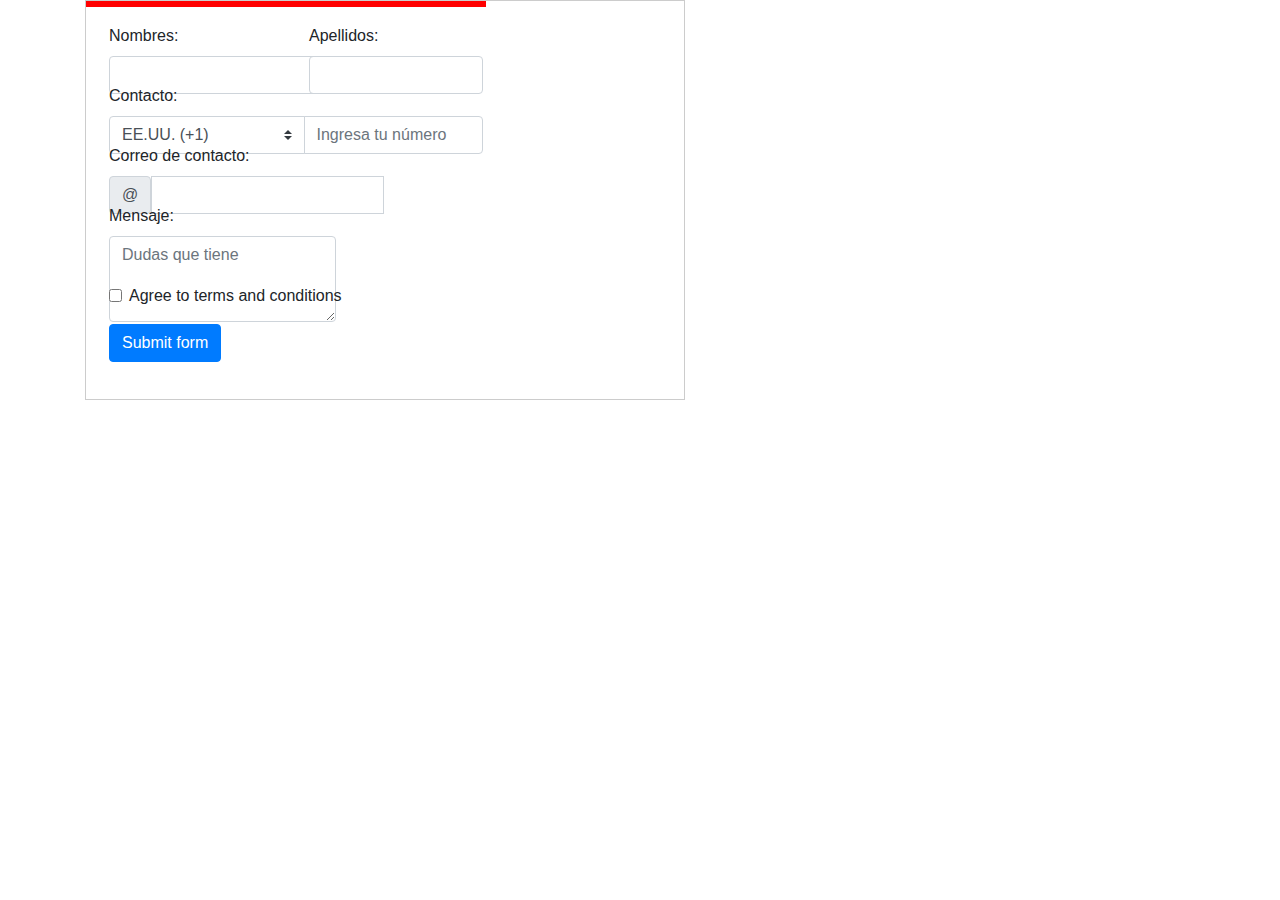
<file: prueba/index.html>
<!DOCTYPE html>
<html lang="es">
<head>
    <meta charset="UTF-8">
    <meta name="viewport" content="width=device-width, initial-scale=1.0">
    <title>Formulario Fijo</title>
    <link href="https://stackpath.bootstrapcdn.com/bootstrap/4.5.2/css/bootstrap.min.css" rel="stylesheet">
    <style>
        .custom-container {
            position: relative; /* Contenedor relativo */
            width: 600px; /* Ancho completo */
            height: 400px; /* Altura fija para el contenedor */
            border: 1px solid #ccc; /* Borde para visualizar el contenedor */
            padding: 20px; /* Espaciado interno */
            overflow: hidden; /* Evita que el contenido se desborde */
        }
        .fixed-container {
            position: absolute; /* Elementos fijos */
            top: 0; /* Posición desde la parte superior */
            left: 0; /* Posición desde la izquierda */
            width: 400px; /* Ancho completo */
            border: red solid;
        }
        .form-group {
            position: absolute; /* Elementos fijos */
        }
        .nombres {
            top: 20px; /* Ajusta la posición vertical */
            left: 20px; /* Ajusta la posición horizontal */
        }
        .apellidos {
            top: 20px; /* Ajusta la posición vertical */
            left: 220px; /* Ajusta la posición horizontal */
            margin-left:;
        }
        .contacto {
            top: 80px; /* Ajusta la posición vertical */
            left: 20px; /* Ajusta la posición horizontal */
        }
        .correo {
            top: 140px; /* Ajusta la posición vertical */
            left: 20px; /* Ajusta la posición horizontal */
        }
        .mensajes {
            top: 200px; /* Ajusta la posición vertical */
            left: 20px; /* Ajusta la posición horizontal */
        }
        .checkbox {
            top: 280px; /* Ajusta la posición vertical */
            left: 20px; /* Ajusta la posición horizontal */
        }
        .submit-button {
            top: 320px; /* Ajusta la posición vertical */
            left: 20px; /* Ajusta la posición horizontal */
        }
    </style>
</head>
<body>

<div class="container">
    <div class="custom-container">
        <div class="fixed-container">
            <form class="needs-validation" novalidate>
                <div class="form-group nombres">
                    <label for="nombre" class="form-label">Nombres:</label>
                    <input type="text" class="form-control" id="caja-nombre" placeholder="">
                </div>
                <div class="form-group apellidos">
                    <label for="apellidos" class="form-label">Apellidos:</label>
                    <input type="text" class="form-control" id="caja-apellidos">
                </div>
                <div class="form-group contacto">
                    <label for="contacto" class="form-label">Contacto:</label>
                    <div class="input-group">
                        <select class="custom-select" id="codigo-pais">
                            <option value="+1">EE.UU. (+1)</option>
                            <option value="+52">México (+52)</option>
                            <option value="+34">España (+34)</option>
                            <option value="+54">Argentina (+54)</option>
                            <option value="+57">Colombia (+57)</option>
                        </select>
                        <input type="tel" class="form-control" id="caja-contacto" placeholder="Ingresa tu número">
                    </div>
                </div>
                <div class="form-group correo">
                    <label for="correo" class="form-label">Correo de contacto:</label>
                    <div class="input-group has-validation">
                        <span class="input-group-text" id="inputGroupPrepend">@</span>
                        <input type="text" class="form-control">
                        <div class="invalid-feedback">
                            Please provide a valid email.
                        </div>
                    </div>
                </div>
                <div class="form-group mensajes">
                    <label for="mensaje" class="form-label">Mensaje:</label>
                    <textarea class="form-control" placeholder="Dudas que tiene" rows="3"></textarea>
                </div>
                <div class="form-group checkbox">
                    <div class="form-check">
                        <input class="form-check-input" type="checkbox" value="" id="invalidCheck" required>
                        <label class="form-check-label" for="invalidCheck">
                            Agree to terms and conditions
                        </label>
                        <div class="invalid-feedback">
                            You must agree before submitting.
                        </div>
                    </div>
                </div>
                <div class="form-group submit-button">
                    <button class="btn btn-primary" type="submit">Submit form</button>
                </div>
            </form>
        </div>
    </div>
</div>

<script src="https://code.jquery.com/jquery-3.5.1.slim.min.js"></script>
<script src="https://cdn.jsdelivr.net/npm/@popperjs/core@2.11.6/dist/umd/popper.min.js"></script>
<script src="https://stackpath.bootstrapcdn.com/bootstrap/4.5.2/js/bootstrap.min.js"></script>
</body>
</html>
</file>
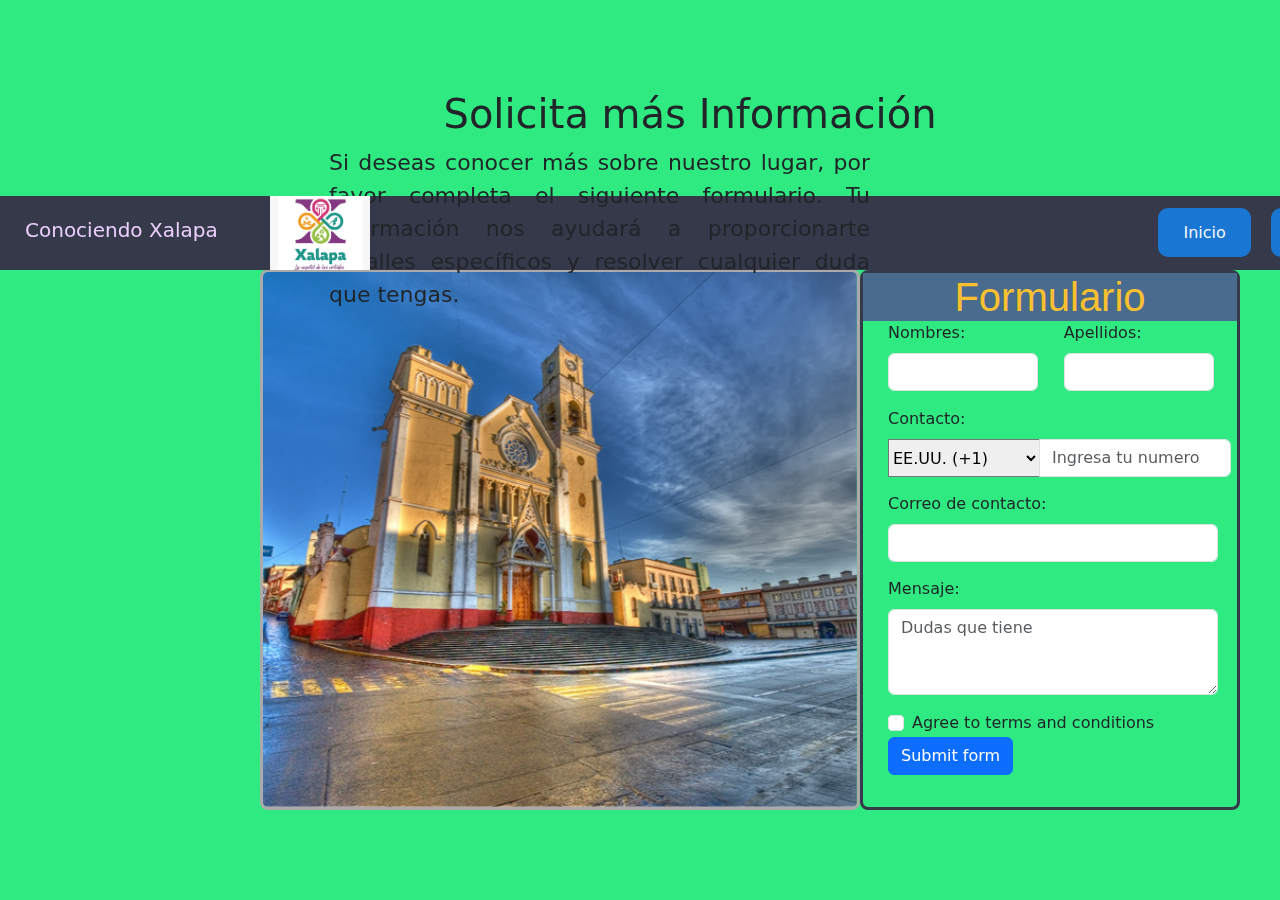
<file: informes.html>
<!DOCTYPE html>
<html lang="en">
<head>
    <meta charset="UTF-8">
    <meta name="viewport" content="width=device-width, initial-scale=1.0">
    <title>Document</title>
    <link rel="stylesheet" href="./css/informes.css">
    <link href="https://cdn.jsdelivr.net/npm/bootstrap@5.3.3/dist/css/bootstrap.min.css" rel="stylesheet" integrity="sha384-QWTKZyjpPEjISv5WaRU9OFeRpok6YctnYmDr5pNlyT2bRjXh0JMhjY6hW+ALEwIH" crossorigin="anonymous">
</head>
<body>
    <div class="top-header">
        <h1>Conociendo Xalapa</h1>
        <img class="img-header" src="./assets/xalapa-header.webp" alt="Header">
    </div>

    <div class="container-carrusel">
      <div id="carouselExampleSlidesOnly" class="carousel slide" data-bs-ride="carousel">
        <div class="carousel-inner">
          <div class="carousel-item active">
            <img src="./assets/catedral1.webp" class="d-block w-100" alt="...">
          </div>
          <div class="carousel-item">
            <img src="./assets/parque.webp" class="d-block w-100" alt="...">
          </div>
          <div class="carousel-item">
            <img src="./assets/museoantropologiaxalapa.webp" class="d-block w-100" alt="...">
          </div>
        </div>
      </div>
    </div>

    <!-- paginas relacionadas -->
    <div class="paginas">
        <ul class="enlances-paginas">
            <li><a href="./inicio.html" class="button">Inicio</a></li>
            <li><a href="visita.html" class="button">Visita</a></li>
            <li><a href="./informes.html" class="button">Informes</a></li>
        </ul>
    </div>

    <div class="encabezado">
      <h1>Solicita más Información</h1>
      <p>Si deseas conocer más sobre nuestro lugar, por favor completa el siguiente formulario. Tu información nos ayudará a proporcionarte detalles específicos y resolver cualquier duda que tengas.</p>
    </div>
    
    <div class="custom-container">
      <div class="fixed-container">
        <div>
          <h1 id="formulario" >Formulario</h1>
        </div>
          <form class="row g-3 needs-validation" novalidate>
              <div class="col-sm-4 nombres">
                <label for="nombre" class="form-label">Nombres:</label>
                <input type="text" class="form-control" id="caja-nom">
              </div>
              <div class="col-sm-4 apellidos">
                <label for="apellidos" class="form-label">Apellidos:</label>
                <input type="text" class="form-control" id="caja-apell">
                <div class="valid-feedback">
                  Looks good!
                </div>
              </div>
              <div class="form-group contacto">
                <label for="contacto" class="form-label">Contacto:</label>
                <div class="input-group">
                  <select class="custom-select" id="codigo-pais">
                      <option value="+1">EE.UU. (+1)</option>
                      <option value="+52">México (+52)</option>
                      <option value="+34">España (+34)</option>
                      <option value="+54">Argentina (+54)</option>
                      <option value="+57">Colombia (+57)</option>
                  </select>
                  <input type="tel" class="form-control" id="caja-contacto" placeholder="Ingresa tu numero">
              </div>
              <div class="col-md-6 correo">
                <label for="correo" class="form-label">Correo de contacto:</label>
                  <input type="text" class="form-control" id="caja-corr">
                <div class="invalid-feedback">
                  Please provide a valid city.
                </div>
              </div>
              <div class="mb-3 mensajes">
                  <label for="mensaje" class="form-label">Mensaje:</label>
                  <textarea class="form-control" id="caja-mensaje" placeholder="Dudas que tiene" rows="3"></textarea>
                </div>
      
              <div class="col-12">
                <div class="form-check acuerdos">
                  <input class="form-check-input" type="checkbox">
                  <label class="form-check-label" for="invalidCheck">
                    Agree to terms and conditions
                  </label>
                  <div class="invalid-feedback">
                    You must agree before submitting.
                  </div>
                </div>
              </div>
              <div class="col-12">
                <button class="btn btn-primary" type="submit">Submit form</button>
              </div>
          </form>
      </div>
  </div> 



    <!-- <div class="container">
        <form action="enviar.php" method="post">
            <label for="nombre">Nombre (opcional):</label>
            <input type="text" id="nombre" placeholder="Tu nombre completo">

            <label for="contacto">Número de contacto:</label>
            <input type="tel" id="contacto" placeholder="Tu número de contacto" required>

            <label for="correo">Correo de contacto:</label>
            <input type="email" id="correo" placeholder="Tu correo electrónico" required>

            <label for="mensaje">Mensaje (dudas):</label>
            <textarea id="mensaje" rows="4" placeholder="Escribe tus dudas aquí..." required></textarea>

            
        </form>
    </div> -->
    <script src="https://cdn.jsdelivr.net/npm/bootstrap@5.3.3/dist/js/bootstrap.bundle.min.js" integrity="sha384-YvpcrYf0tY3lHB60NNkmXc5s9fDVZLESaAA55NDzOxhy9GkcIdslK1eN7N6jIeHz" crossorigin="anonymous"></script>
</body>
</html>
</file>
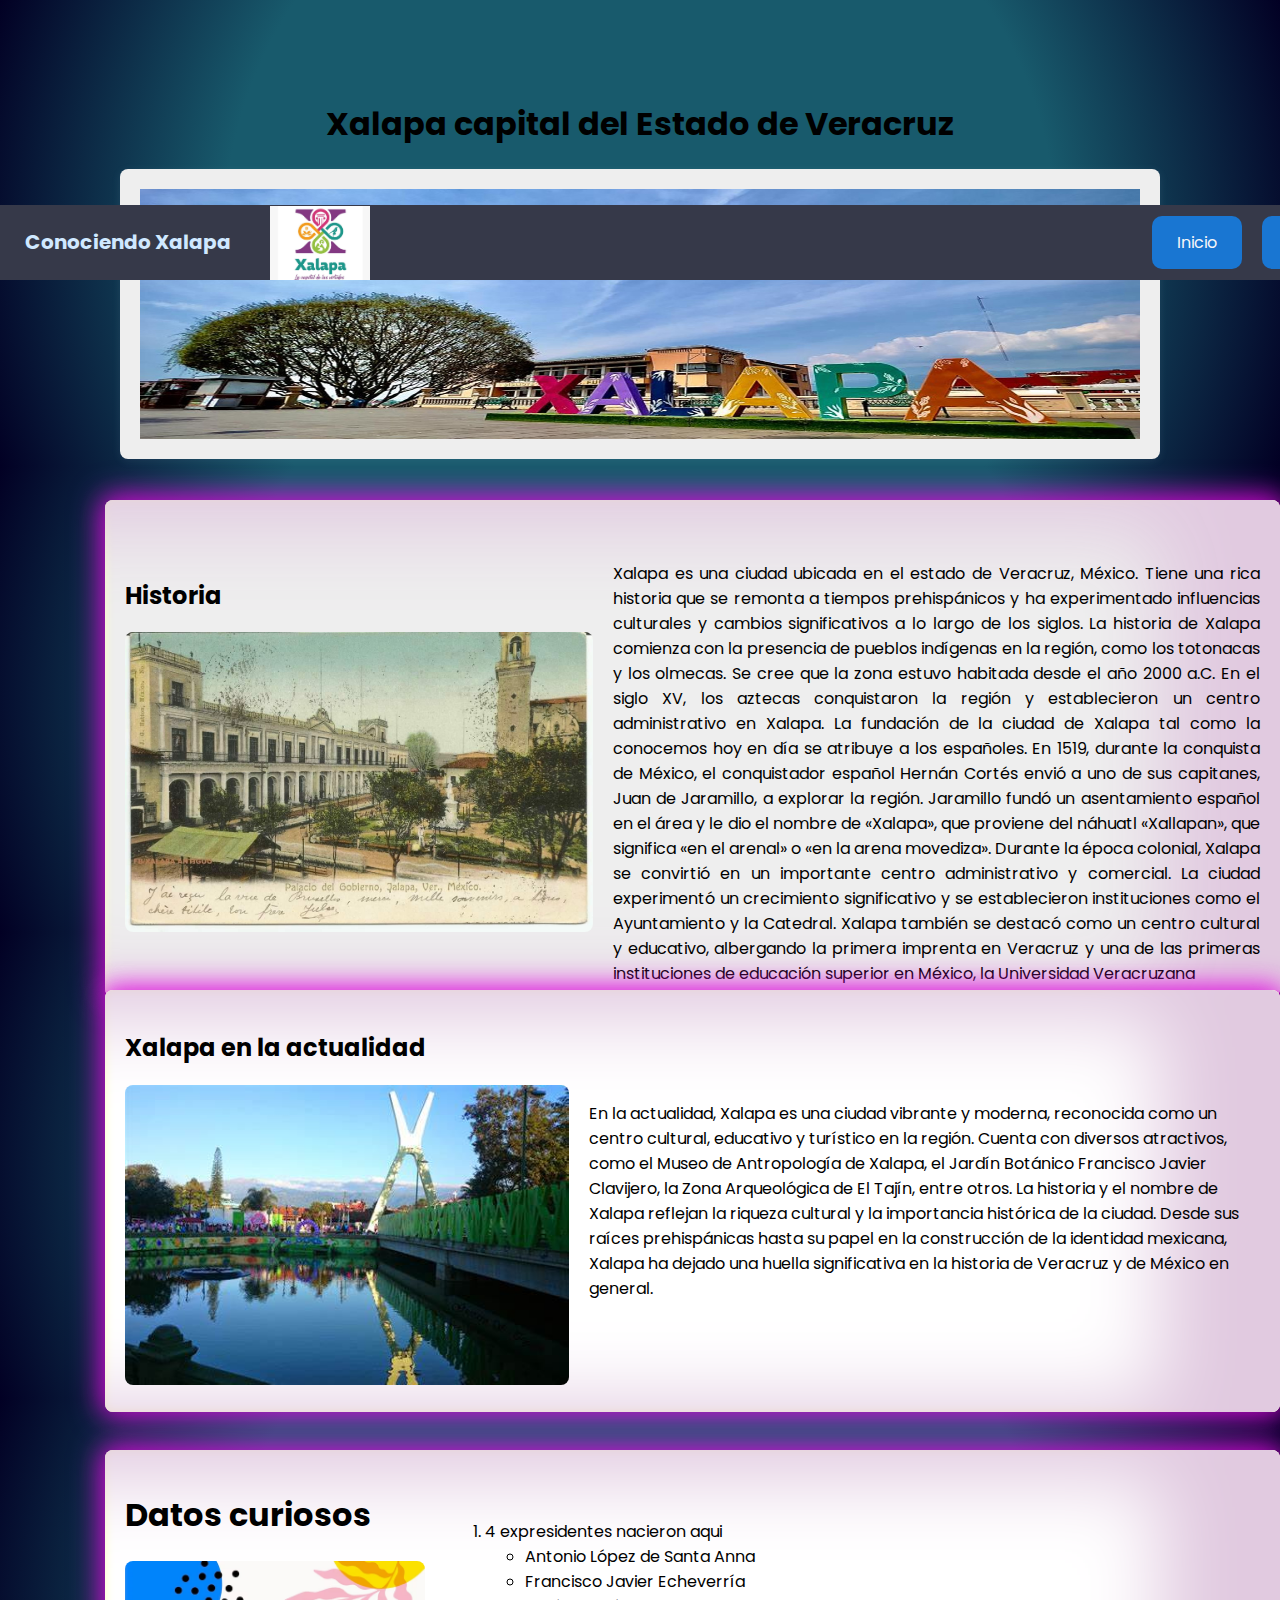
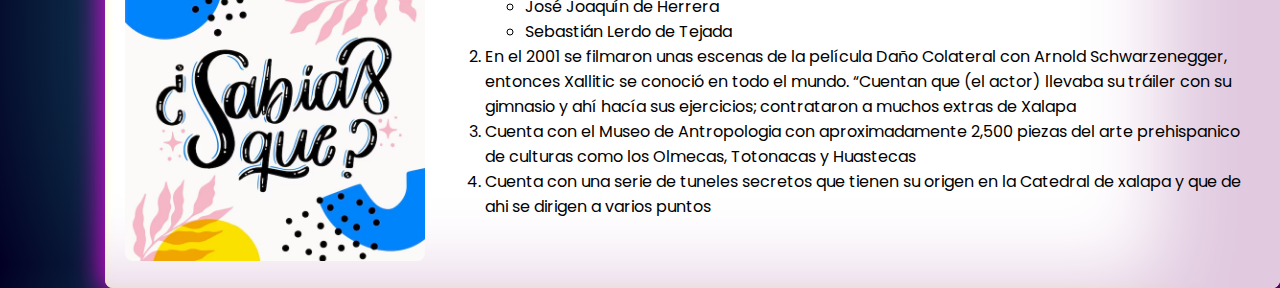
<file: inicio.html>
<!DOCTYPE html>
<html lang="en">
<head>
    <meta charset="UTF-8">
    <meta name="viewport" content="width=device-width, initial-scale=1.0">
    <title>Document</title>
    <link rel="stylesheet" href="./css/inicio.css">
    <link href='https://unpkg.com/boxicons@2.1.4/css/boxicons.min.css' rel='stylesheet'>
</head>

<body>
   
    
<!-- paginas relacionadas -->
    
    <div class="paginas">
        <ul class="enlances-paginas">
            <li><a href="inicio.html" class="button">Inicio</a></li>
            <li><a href="./visita.html" class="button">Visita</a></li>
            <li><a href="./informes.html" class="button">Informes</a></li>
        </ul>
    </div>

    <div class="top-header">
        <h1>Conociendo Xalapa</h1>
        <img class="img-header" src="./assets/xalapa-header.webp" alt="Header">
    </div>

    <div class="container1">
        <h1>Xalapa capital del Estado de Veracruz</h1>
        <img src="./assets/xalapa2.webp" alt="Xalapa1">
    </div>
    
    
    <div class="container2">
        <div class="logo">
            <h2>Historia</h2>
                <img id="parte1" src="./assets/xalapaantiguo.webp" alt="xalapaantiguo">
        </div>
        <div class="texto1">
            <p>Xalapa es una ciudad ubicada en el estado de Veracruz, México. Tiene una rica historia que se remonta a tiempos prehispánicos y ha experimentado influencias culturales y cambios significativos a lo largo de los siglos.       
            La historia de Xalapa comienza con la presencia de pueblos indígenas en la región, como los totonacas y los olmecas. Se cree que la zona estuvo habitada desde el año 2000 a.C. En el siglo XV, los aztecas conquistaron 
            la región y establecieron un centro administrativo en Xalapa.
            
            La fundación de la ciudad de Xalapa tal como la conocemos hoy en día se atribuye a los españoles. En 1519, durante la conquista de México, el conquistador español Hernán Cortés envió a uno de sus capitanes, Juan de Jaramillo, 
            a explorar la región. Jaramillo fundó un asentamiento español en el área y le dio el nombre de «Xalapa», que proviene del náhuatl «Xallapan», que significa «en el arenal» o «en la arena movediza».
            
            Durante la época colonial, Xalapa se convirtió en un importante centro administrativo y comercial. La ciudad experimentó un crecimiento significativo y se establecieron instituciones como el Ayuntamiento y la Catedral. Xalapa 
            también se destacó como un centro cultural y educativo, albergando la primera imprenta en Veracruz y una de las primeras instituciones de educación superior en México, la Universidad Veracruzana</p>
        </div>  
    </div>

    <div class="container3">
        <div class="logo2">
            <h2>Xalapa en la actualidad</h2>
            <img id="parte2" src="./assets/xalapa1.webp" alt="Xalapa-actual">
        </div>
        <div class="texto2">
            <p>En la actualidad, Xalapa es una ciudad vibrante y moderna, reconocida como un centro cultural, educativo y turístico en la región. Cuenta con diversos atractivos, como el Museo de Antropología de Xalapa, el Jardín Botánico Francisco Javier Clavijero, la Zona Arqueológica de El Tajín, entre otros.
            La historia y el nombre de Xalapa reflejan la riqueza cultural y la importancia histórica de la ciudad. Desde sus raíces prehispánicas hasta su papel en la construcción de la identidad mexicana, Xalapa ha dejado una huella significativa en la historia de Veracruz y de México en general.</p>
        </div>
    </div>

    <div class="container4">
        <div class="logo3">
            <h1>Datos curiosos</h1>
            <img id="parte3" src="./assets/sabias-que.webp" alt="sabiasque">
        </div>
        <div>
            <ol>
                <li>4 expresidentes nacieron aqui</li>
                    <ul>
                        <li>Antonio López de Santa Anna</li>
                        <li>Francisco Javier Echeverría</li>
                        <li>José Joaquín de Herrera</li>
                        <li>Sebastián Lerdo de Tejada</li>
                    </ul>
                <li>En el 2001 se filmaron unas escenas de la película Daño Colateral con Arnold Schwarzenegger, 
                    entonces Xallitic se conoció en todo el mundo. “Cuentan que (el actor) llevaba su tráiler con 
                    su gimnasio y ahí hacía sus ejercicios; contrataron a muchos extras de Xalapa</li>
                <li>Cuenta con el Museo de Antropologia con aproximadamente 2,500 piezas
                    del arte prehispanico de culturas como los Olmecas, Totonacas y Huastecas</li>
                <li>Cuenta con una serie de tuneles secretos que tienen su origen
                    en la Catedral de xalapa y que de ahi se dirigen a varios puntos
                </li>
            </ol>
        </div>
       

    </div>

</body>
</html>
</file>
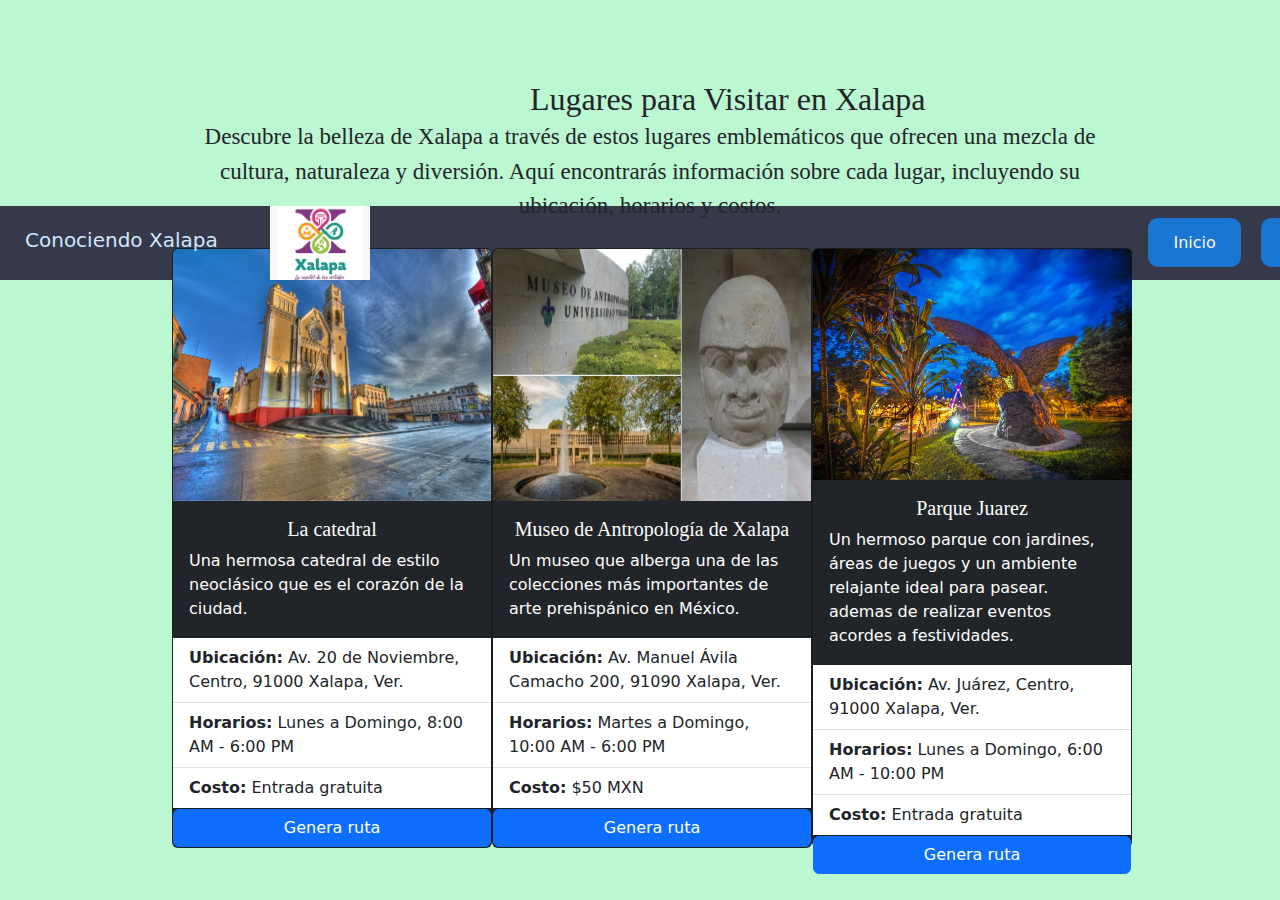
<file: visita.html>
<!DOCTYPE html>
<html lang="en">
<head>
    <meta charset="UTF-8">
    <meta name="viewport" content="width=device-width, initial-scale=1.0">
    <title>Document</title>
    <link rel="stylesheet" href="./css/visita.css">
    <link href="https://cdn.jsdelivr.net/npm/bootstrap@5.3.3/dist/css/bootstrap.min.css" rel="stylesheet" integrity="sha384-QWTKZyjpPEjISv5WaRU9OFeRpok6YctnYmDr5pNlyT2bRjXh0JMhjY6hW+ALEwIH" crossorigin="anonymous">
</head>
<body>

    <div class="top-header">
        <h1>Conociendo Xalapa</h1>
        <img class="img-header" src="./assets/xalapa-header.webp" alt="Header">
    </div>

    <!-- paginas relacionadas -->
    <div class="paginas">
        <ul class="enlances-paginas">
            <li><a href="./inicio.html" class="button">Inicio</a></li>
            <li><a href="visita.html" class="button">Visita</a></li>
            <li><a href="./informes.html" class="button">Informes</a></li>
        </ul>
    </div>

    <div class="container">
        <h2>Lugares para Visitar en Xalapa</h2>
        <p>Descubre la belleza de Xalapa a través de estos lugares emblemáticos que ofrecen una mezcla de cultura, naturaleza y diversión. Aquí encontrarás información sobre cada lugar, incluyendo su ubicación, horarios y costos.</p>
    </div>
    
    <div class="container-fluid mt-5" style="position: absolute;">
        <div class="row d-flex justify-content-center align-items-center">
            <div class="col-3">
                <div class="card text-bg-dark" style="width: 20rem; height: 600px;">
                    <img src="./assets/catedral1.webp" id="imagen-catedral" class="card-img-top img-fluid" alt="...">
                    <div class="card-body">
                      <h5 class="card-title">La catedral</h5>
                      <p class="card-text">Una hermosa catedral de estilo neoclásico que es el corazón de la ciudad.</p>
                    </div>
                    <ul class="list-group list-group-flush">
                      <li class="list-group-item"><strong>Ubicación:</strong> Av. 20 de Noviembre, Centro, 91000 Xalapa, Ver.</li>
                      <li class="list-group-item"><strong>Horarios:</strong> Lunes a Domingo, 8:00 AM - 6:00 PM</li>
                      <li class="list-group-item"><strong>Costo:</strong> Entrada gratuita</li>
                    </ul>
                    <a href="#" class="btn btn-primary">Genera ruta</a>
                  </div>
            </div>
            <div class="col-3">
                <div class="card text-bg-dark" style="width: 20rem; height: 600px;">
                    <img src="./assets/museoantropologiaxalapa.webp" id="imagen-museo" class="card-img-top img-fluid" alt="...">
                    <div class="card-body">
                      <h5 class="card-title">Museo de Antropología de Xalapa</h5>
                      <p class="card-text">Un museo que alberga una de las colecciones más importantes de arte prehispánico en México.</p>
                    </div>
                    <ul class="list-group list-group-flush">
                      <li class="list-group-item"><strong>Ubicación:</strong> Av. Manuel Ávila Camacho 200, 91090 Xalapa, Ver.</li>
                      <li class="list-group-item"><strong>Horarios:</strong> Martes a Domingo, 10:00 AM - 6:00 PM</li>
                      <li class="list-group-item"><strong>Costo:</strong> $50 MXN</li>
                    </ul>
                    <a href="#" class="btn btn-primary">Genera ruta</a>
                  </div>
            </div>
            <div class="col-3">
                <div class="card text-bg-dark" style="width: 20rem; height: 600px;">
                    <img src="./assets/parque.webp" id="imagen-parque" class="card-img-top" alt="...">
                    <div class="card-body">
                      <h5 class="card-title">Parque Juarez</h5>
                      <p class="card-text">Un hermoso parque con jardines, áreas de juegos y un ambiente relajante ideal para pasear. ademas de realizar eventos acordes a festividades.</p>
                    </div>
                    <ul class="list-group list-group-flush">
                      <li class="list-group-item"><strong>Ubicación:</strong> Av. Juárez, Centro, 91000 Xalapa, Ver.</li>
                      <li class="list-group-item"><strong>Horarios:</strong> Lunes a Domingo, 6:00 AM - 10:00 PM</li>
                      <li class="list-group-item"><strong>Costo:</strong> Entrada gratuita</li>
                    </ul>
                    <a href="#" class="btn btn-primary">Genera ruta</a>
                  </div>
            </div>
        </div>
    </div>

    <script src="https://cdn.jsdelivr.net/npm/bootstrap@5.3.3/dist/js/bootstrap.bundle.min.js" integrity="sha384-YvpcrYf0tY3lHB60NNkmXc5s9fDVZLESaAA55NDzOxhy9GkcIdslK1eN7N6jIeHz" crossorigin="anonymous"></script>
</body>
</html>
</file>
<file: css/informes.css>
@import url('https://fonts.googleapis.com/css2?family=Poppins:wght@300;400;500;600;700;800&display=swap');

html::-webkit-scrollbar{
    width: 7px;
}

html{
    scrollbar-width: thin;
    background-color: rgb(46, 234, 128);
    background-color: linear-gradient(90deg, rgba(14,27,122,1) 8%, rgba(10,10,120,1) 39%, rgba(147,39,70,1) 100%);
}


:root{
    --text-button-light: #f6f6f9;
    --button: #1976D2;
    --light-primary: #CFE8FF;
    --grey: #eee;
    --dark-grey: #AAAAAA;
    --dark: #363949;
    --danger: #D32F2F;
	--light-danger: #FECDD3;
    --warning: #FBC02D;
    --light-warning: #FFF2C6;
    --success: #388E3C;
    --light-success: #BBF7D0;
}

body{
    margin: auto;
    box-sizing: border-box;
    font-family: 'Poppins', sans-serif;
}

.top-header>h1{
    font-size: 20px;
    position: absolute;
    z-index: 2;
    bottom: 650px;
    left: 25px;
    color: #ebcfff;
}

.top-header>img{
    font-size: 20px;
    height: 74px;
    width: 100px;
    object-fit: cover;
    display: flex;
    position: absolute;
    left: 270px;
    bottom: 630px;
    z-index: 2;

}

.paginas{
    background-color: var(--dark);
    opacity: 1;
    border-style: none;
    margin: 25px, 25px;
    padding: 25px;
    inline-size: 1540px;
    position: absolute;
    bottom: 630px;
    z-index: 0;
}

.enlances-paginas{
    padding: 0;
    margin: 0;
    display: flex;
    list-style-type: none;
    justify-content: flex-end;
    align-items: flex-start;
}

.button {
    text-decoration: none;
    margin: 10px;
    padding: 15px 25px;
    font-size: 16px;
    color: var(--text-button-light);
    background-color: var(--button);
    border: none;
    border-radius: 10px;
    cursor:pointer
}

.encabezado{
    position: absolute;
    left: 100px;
    top: 90px;
    margin: auto;
    text-align: center;
        p{
            font-size: 22px;
            text-align: justify;
            justify-content: center;
            margin-left: 229px;
            margin-right: 410px;
        }
}

.container-carrusel{
    border: var(--dark-grey) solid;
    border-radius: 8px;
    position: absolute;
    left: 260px;
    top: 269px;
    max-width: 600px; /* Ancho máximo del contenedor */
    margin: auto; /* Centrado del contenedor */
    overflow: hidden; /* Oculta el desbordamiento */
}

img{
    max-width: 900px;
    height: 535px;
    object-fit: cover;
}

.custom-container{
    position: absolute;
    left: 860px;
    top: 120px;
    border: var(--dark) solid;
    border-radius: 8px;
    width: 380px;
    height: 540px;
    margin: auto;
    margin-top: 150px;
    padding-left: 25px;
    padding-top: 15px;
    padding-bottom: 10px;
}

#formulario{
    background-color: #486b8e;
    color: var(--warning);
    margin: 0;
    margin-left: -25px;
    margin-top: -15px;
    padding: 0;
    text-align: center;
    font-family: 'Gill Sans', 'Gill Sans MT', Calibri, 'Trebuchet MS', sans-serif;
}

.apellidos{
    margin-left: 54px;
}

.correo{
    margin-top: 15px;
}

.mensajes{
    margin-top: 15px;
}


#caja-nom{
    width: 150px;
}

#caja-apell{
    width: 150px;
}

#caja-contacto{
    max-width: 192px;
} 

#caja-corr{
    width:330px;
}

#caja-mensaje{
    width: 330px;
}
</file>
<file: css/inicio.css>
@import url('https://fonts.googleapis.com/css2?family=Poppins:wght@300;400;500;600;700;800&display=swap');
:root{
    --text-button-light: #f6f6f9;
    --button: #1976D2;
    --light-primary: #CFE8FF;
    --grey: #eee;
    --dark-grey: #AAAAAA;
    --dark: #363949;
    --danger: #D32F2F;
}


body{
    margin: 0;
    padding: 0;
    box-sizing: border-box;
    font-family: 'Poppins', sans-serif;
    background: rgb(24,90,108);
    background: radial-gradient(circle, rgba(24,90,108,1) 61%, rgba(2,0,36,1) 100%, rgba(0,212,255,1) 100%); 
}

.top-header>h1{
    font-size: 20px;
    position: absolute;
    z-index: 2;
    bottom: 630px;
    left: 25px;
    color: #CFE8FF;
}

.top-header>img{
    font-size: 20px;
    height: 74px;
    width: 100px;
    object-fit: cover;
    display: flex;
    position: absolute;
    left: 270px;
    bottom: 620px;
    z-index: 2;

}

.paginas{
    background-color: var(--dark);
    opacity: 1;
    border-style: none;
    margin: 25px, 25px;
    padding: 25px;
    inline-size: 1480px;
    position: absolute;
    bottom: 620px;
    z-index: 0;
}

.enlances-paginas{
    padding: 0;
    margin: 0;
    display: flex;
    list-style-type: none;
    justify-content: flex-end;
    align-items: flex-start;
}

.button {
    text-decoration: none;
    margin: 10px;
    padding: 15px 25px;
    font-size: 16px;
    color: var(--text-button-light);
    background-color: var(--button);
    border: none;
    border-radius: 10px;
    cursor:pointer
}

.container1{
    margin-top: 100px;
    text-align: center;
}

.container1>img{
    align-items: center; /* Centra verticalmente los elementos */
    width: 1000px; /* Ancho máximo del contenedor */
    height: 250px;
    object-fit: fill;
    margin: auto; /* Centra el contenedor en la página */
    background-color: var(--grey);
    padding: 20px;
    border-radius: 8px;
    box-shadow: 0 2px 10px rgba(164, 196, 224, 0.1);
}

.container2{
    position: absolute;
    top: 500px;
    left: 105px;
    display: flex; /* Usamos flexbox para alinear elementos */
    align-items: center; /* Centra verticalmente los elementos */
    max-width: 1225px; /* Ancho máximo del contenedor */
    margin: auto; /* Centra el contenedor en la página */
    background-color: var(--grey);
    padding: 20px;
    border-radius: 8px;
    box-shadow: 0 0 25px 0 rgba(207, 1, 208, 0.8),
    inset -100px 10px 80px 20px #e1cae0,
    0 0 30px 5px rgba(245, 20, 245, 0.54),
    inset 0 0 10px 0 #ffb 
}

.logo{
    flex: 0 0 auto; /* Mantiene el tamaño de la imagen */
    margin-right: 20px; /* Espacio entre la imagen y el texto */
}

#parte1{
    max-width: 600px; /* Ancho máximo de la imagen */
    height: 300px; /* Mantiene la proporción de la imagen */
    border-radius: 8px; /* Esquinas redondeadas */
}


.texto1{
    flex: auto; /* Permite que el texto ocupe el espacio restante */
    text-align: justify; /* Justifica el texto */
    position: relative;
    top: 25px;
    
}

.container3{
    position: absolute;
    top: 990px;
    left: 105px;
    display: flex; /* Usamos flexbox para alinear elementos */
    justify-content: space-between; /* Espacio entre el texto y la imagen */
    align-items: center; /* Centra verticalmente los elementos */
    max-width: 1225px; /* Ancho máximo del contenedor */
    margin: auto; /* Centra el contenedor en la página */
    background-color: white;
    padding: 20px;
    border-radius: 8px;
    box-shadow: 0 0 25px 0 rgba(207, 1, 208, 0.8),
    inset -100px 10px 80px 20px #e1cae0,
    0 0 30px 5px rgba(245, 20, 245, 0.54),
    inset 0 0 10px 0 #ffb 
}

.logo2{
    flex: 0 0 auto; /* Mantiene el tamaño de la imagen */
    margin-right: 20px; /* Espacio entre la imagen y el texto */
}

#parte2{
    max-width: 600px; /* Ancho máximo de la imagen */
    height: 300px; /* Mantiene la proporción de la imagen */
    border-radius: 8px; /* Esquinas redondeadas */
}

.texto2{
    flex: 1; /* Permite que el texto ocupe el espacio restante */
    text-align: left; /* Alinea el texto a la izquierda */
    margin-right: 20px; /* Espacio entre el texto y la imagen */
}

.container4{
    position: absolute;
    top: 1450px;
    left: 105px;
    display: flex; /* Usamos flexbox para alinear elementos */
    justify-content: space-between; /* Espacio entre el texto y la imagen */
    align-items: center; /* Centra verticalmente los elementos */
    max-width: 1225px; /* Ancho máximo del contenedor */
    margin: auto; /* Centra el contenedor en la página */
    background-color: white;
    padding: 20px;
    border-radius: 8px;
    box-shadow: 0 0 25px 0 rgba(207, 1, 208, 0.8),
    inset -100px 10px 80px 20px #e1cae0,
    0 0 30px 5px rgba(245, 20, 245, 0.54),
    inset 0 0 10px 0 #ffb 
    
}

.logo3{
    flex: 0 0 auto; /* Mantiene el tamaño de la imagen */
    margin-right: 20px; /* Espacio entre la imagen y el texto */
}

#parte3{
    max-width: 900px; /* Ancho máximo de la imagen */
    height: 300px; /* Mantiene la proporción de la imagen */
    border-radius: 8px; /* Esquinas redondeadas */
}
</file>
<file: css/visita.css>
@import url('https://fonts.googleapis.com/css2?family=Poppins:wght@300;400;500;600;700;800&display=swap');

html::-webkit-scrollbar{
    width: 7px;
}

html{
    scrollbar-width: thin;
    background-color: #BBF7D0;
}


:root{
    --text-button-light: #f6f6f9;
    --button: #1976D2;
    --light-primary: #CFE8FF;
    --grey: #eee;
    --dark-grey: #AAAAAA;
    --dark: #363949;
    --danger: #D32F2F;
	--light-danger: #FECDD3;
    --warning: #FBC02D;
    --light-warning: #FFF2C6;
    --success: #388E3C;
    --light-success: #BBF7D0;
}

body{
    margin: 0;
    padding: 0;
    box-sizing: border-box;
    font-family: 'Poppins', sans-serif;
    background: rgb(24,90,108);
    background: radial-gradient(circle, rgba(24,90,108,1) 61%, rgba(2,0,36,1) 100%, rgba(0,212,255,1) 100%); 
}

.top-header>h1{
    font-size: 20px;
    position: absolute;
    z-index: 2;
    bottom: 640px;
    left: 25px;
    color: #CFE8FF;
}

.top-header>img{
    font-size: 20px;
    height: 74px;
    width: 100px;
    object-fit: cover;
    display: flex;
    position: absolute;
    left: 270px;
    bottom: 620px;
    z-index: 2;

}

.paginas{
    background-color: var(--dark);
    opacity: 1;
    border-style: none;
    margin: 25px, 25px;
    padding: 25px;
    inline-size: 1530px;
    position: absolute;
    bottom: 620px;
    z-index: 0;
}

.enlances-paginas{
    padding: 0;
    margin: 0;
    display: flex;
    list-style-type: none;
    justify-content: flex-end;
    align-items: flex-start;
}

.button {
    text-decoration: none;
    margin: 10px;
    padding: 15px 25px;
    font-size: 16px;
    color: var(--text-button-light);
    background-color: var(--button);
    border: none;
    border-radius: 10px;
    cursor:pointer
}


#imagen-catedral, #imagen-museo{
    width: 500px;
    height: 260px;
}

#imagen-parque{
    width: 319px;
    height: 330px;
}

h5{
    text-align: center;
    font-family: cursive;
}

.container{
    position: absolute;
    top: 80px;
    left: 50px;
    font-family: Cambria, Cochin, Georgia, Times, 'Times New Roman', serif;
        h2{
            position: absolute;
            left: 480px;
        }
        p{
            position: absolute;
            top: 40px;
            font-size: 23px;
            left: 150px;
            right: 90px;
            text-align: center;
        }
}

.container-fluid{
    position: absolute;
    top: 200px;
}
</file>
